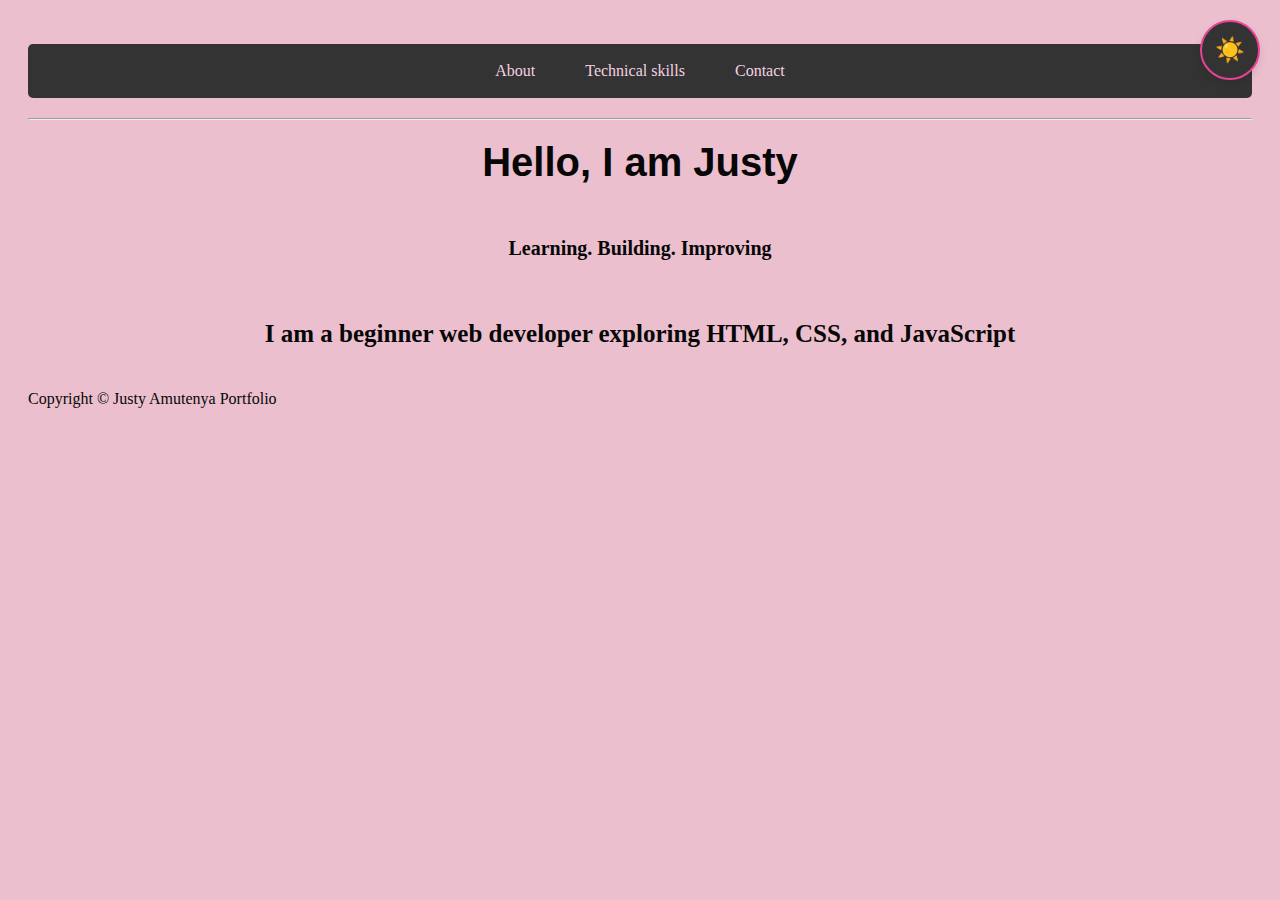
<file: index.html>
<!DOCTYPE html>
<html lang="en">
<head>
    <meta charset="UTF-8">
    <meta name="Author" content="Justy Amutenya">
    <meta name="Descripton" content="Home page">
    <meta name="viewport" content="width=device-width, initial-scale=1.0">
    <title>My portfolio</title>
    <link rel="stylesheet" href="styles/portfolio2.css">

</head>
<body>
     <button id="theme-toggle" class="theme-toggle" aria-label="Toggle dark mode">
        <span class="sun-icon">☀️</span>
        <span class="moon-icon">🌙</span>
    </button>
    
     <na class="navBars">
            <ul>
                <li><a href="/About.html">About</a></li>
                <li><a href="/tSkills.html">Technical skills</a></li>
                <li><a href="/contact.html">Contact</a></li>
            </ul>        </na>
    <hr>

    <h1 class="h1"> Hello, I am Justy</h1>
        <p class="intro"> Learning. Building. Improving</p>
        <p class="intro2"> I am a beginner web developer exploring HTML, CSS, and JavaScript</p>
    <footer>
        <p>Copyright &copy; Justy Amutenya Portfolio</p>
    </footer>

    <script
             src="portfolio2.js"> 
         </script>
</body>
</html>
</file>
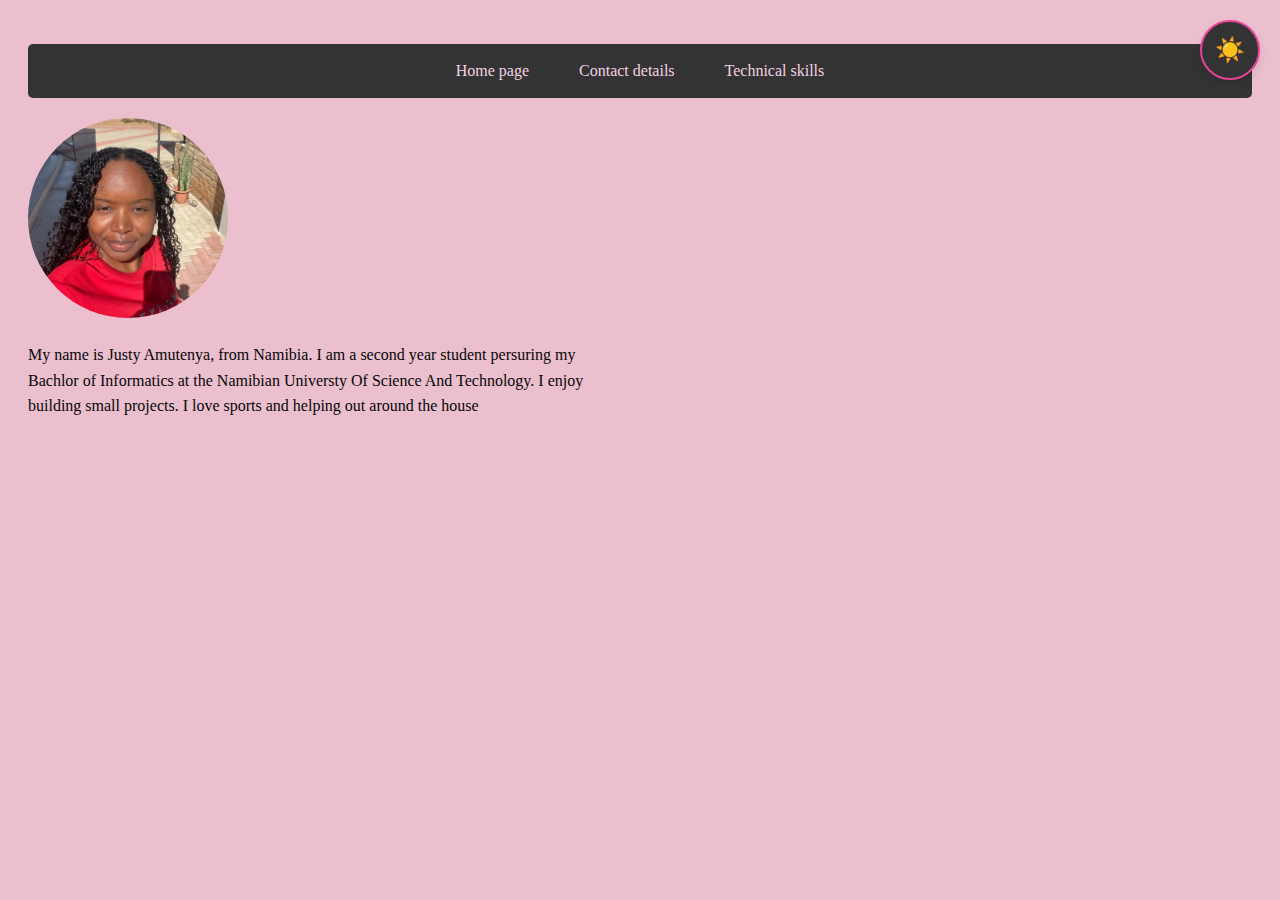
<file: About.html>
<!DOCTYPE html>
<html lang="en">
<head>
    <meta charset="UTF-8">
    <meta name="Author" content="Justy Amutenya">
    <meta name="Descripton" content="About page">
    <meta name="viewport" content="width=device-width, initial-scale=1.0">
    <title>About page</title>
    <link rel="stylesheet" href="styles/portfolio2.css">
    
</head>
<body>
     <button id="theme-toggle" class="theme-toggle" aria-label="Toggle dark mode">
        <span class="sun-icon">☀️</span>
        <span class="moon-icon">🌙</span>
    </button>
    
     <na class="navBars">
            <ul>
                <li><a href="/">Home page</a></li>
                <li><a href="/contact.html">Contact details</a></li>
                <li><a href="/tSkills.html">Technical skills</a></li>
            </ul>
        </na>

        <div>
    <img src="/images/justy.jpg" alt="image" class="My-photo"/>
    <p class="p1">
        My name is Justy Amutenya, from Namibia. 
         I am a second year student persuring my Bachlor of Informatics at the Namibian Universty Of Science And Technology. I enjoy building small projects.        I love sports and helping out around the house
    </p>
        </div>
    
    <script src="portfolio2.js"></script>
</body>
</html>
</file>
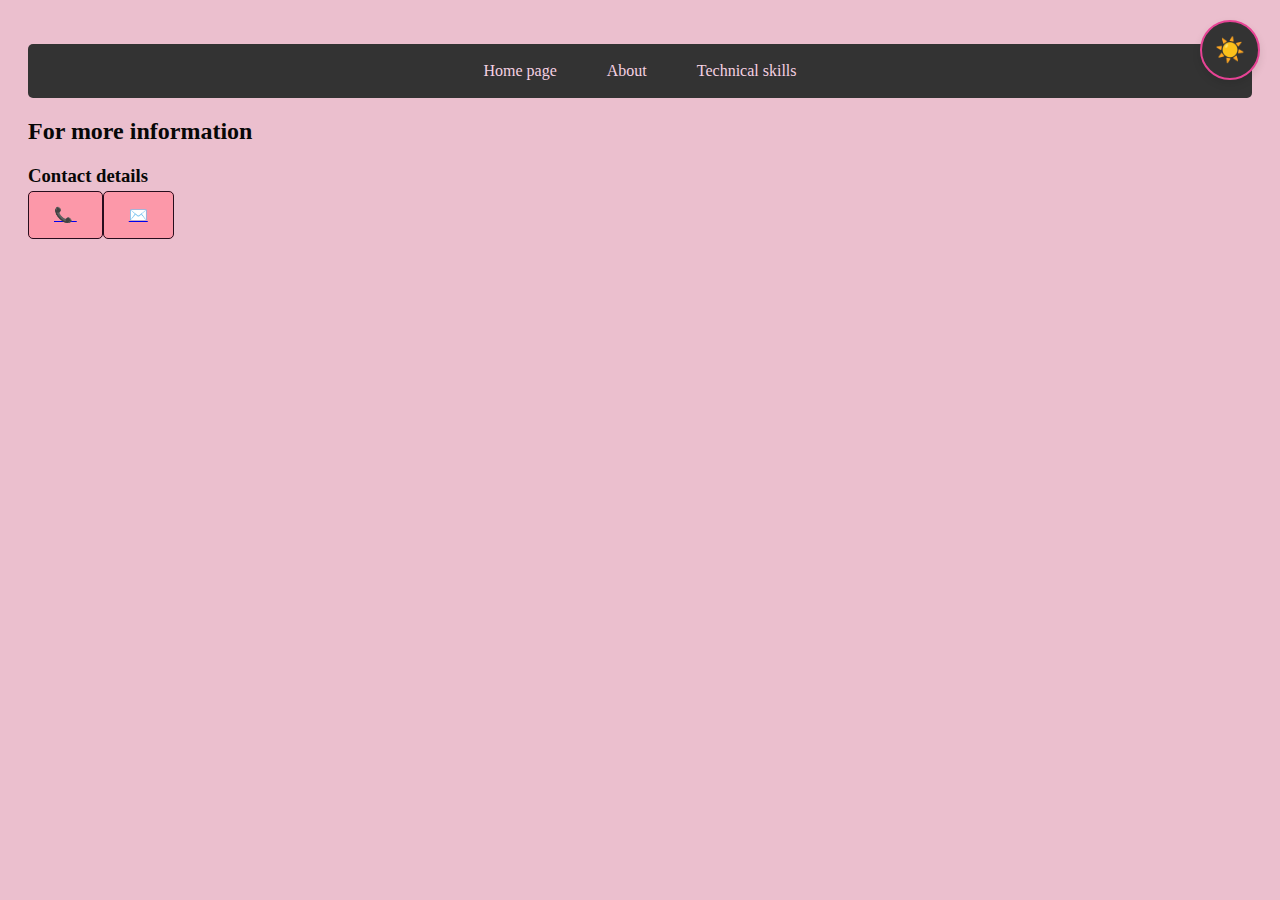
<file: contact.html>
<!DOCTYPE html>
<html lang="en">
<head>
    <meta charset="UTF-8">
    <meta name="Author" content="Justy Amutenya">
    <meta name="Descripton" content="Contact page">
    <meta name="viewport" content="width=device-width, initial-scale=1.0">
    <title>Contact page</title>
    <link rel="stylesheet" href="styles/portfolio2.css">
</head>
<body>
     <button id="theme-toggle" class="theme-toggle" aria-label="Toggle dark mode">
        <span class="sun-icon">☀️</span>
        <span class="moon-icon">🌙</span>
    </button>
    
     <na class="navBars">
            <ul>
                <li><a href="/">Home page</a></li>
                <li><a href="/About.html">About</a></li>
                <li><a href="/tSkills.html">Technical skills</a></li>
                
            </ul>
        </na>
        <h2> For more information</h2>
     <div>
    <h3> Contact details</h3>
    <a href="tel:+264816727478" class="cellphone-number">📞 </a>    <a href="mailto:amutenyajusty@gmail.com" class="email"> ✉️</a>
            </div>
    
    <script src="portfolio2.js"></script>
</body>
</html>
</file>
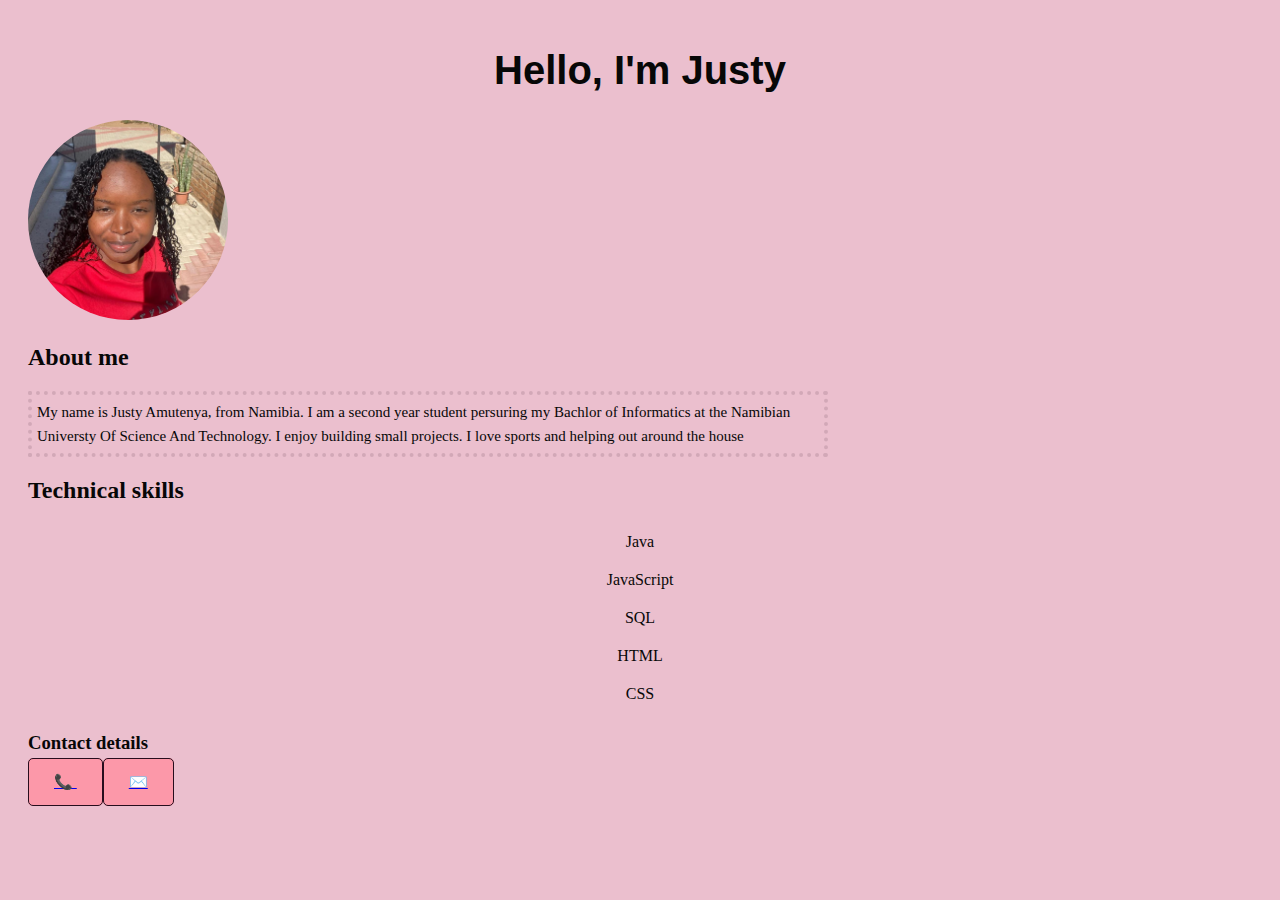
<file: portfolio.html>
<!DOCTYPE html>
<html lang="en">
<head>
    <meta charset="UTF-8">
    <meta name="viewport" content="width=device-width, initial-scale=1.0">
    <title> My portfolio</title>
    <link rel="stylesheet" href="styles/portfolio2.css">

</head>
    <body>
         <div>
            <h1 class="my-header"> Hello, I'm Justy </h1>
                <img src="/images/justy.jpg" alt="image" class="My-photo"/>
        <section>
            <h2>About me</h2>
    
        <p class="para1"> My name is Justy Amutenya, from Namibia. 
         I am a second year student persuring my Bachlor of Informatics at the Namibian Universty Of Science And Technology. I enjoy building small projects.
        I love sports and helping out around the house</p>
         </div>
        </section>

        <section>
    <h2 >Technical skills</h2>
            <div>
    <ol class="skills">
        <li>Java</li>
        <li>JavaScript</li> 
        <li>SQL</li>
        <li>HTML</li>   
        <li>CSS</li> 
    </ol>
            </div>
        </section>

        <section>
            <div>
    <h3> Contact details</h3>
    <a href="tel:+264816727478" class="cellphone-number">📞 </a>
    <a href="mailto:amutenyajusty@gmail.com" class="email"> ✉️</a>
            </div>
        </section>
    </body>
</html>
</file>
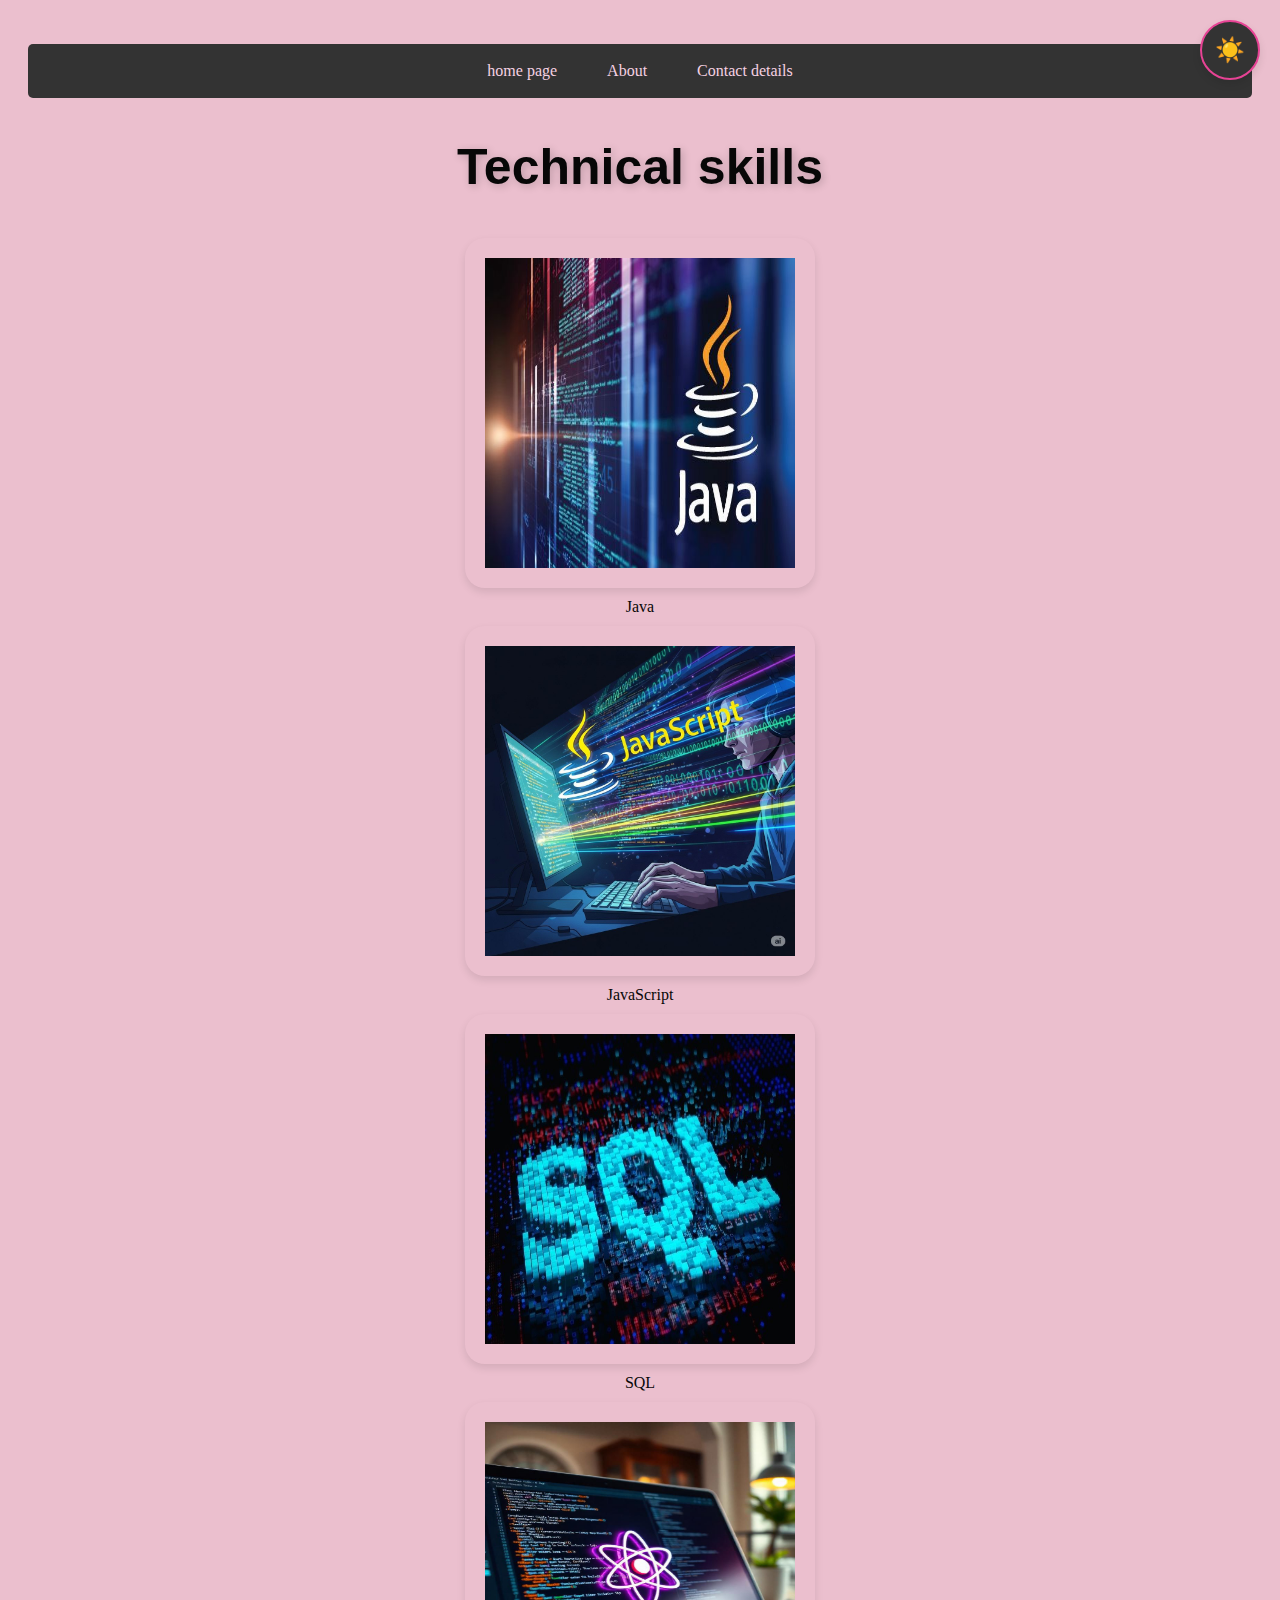
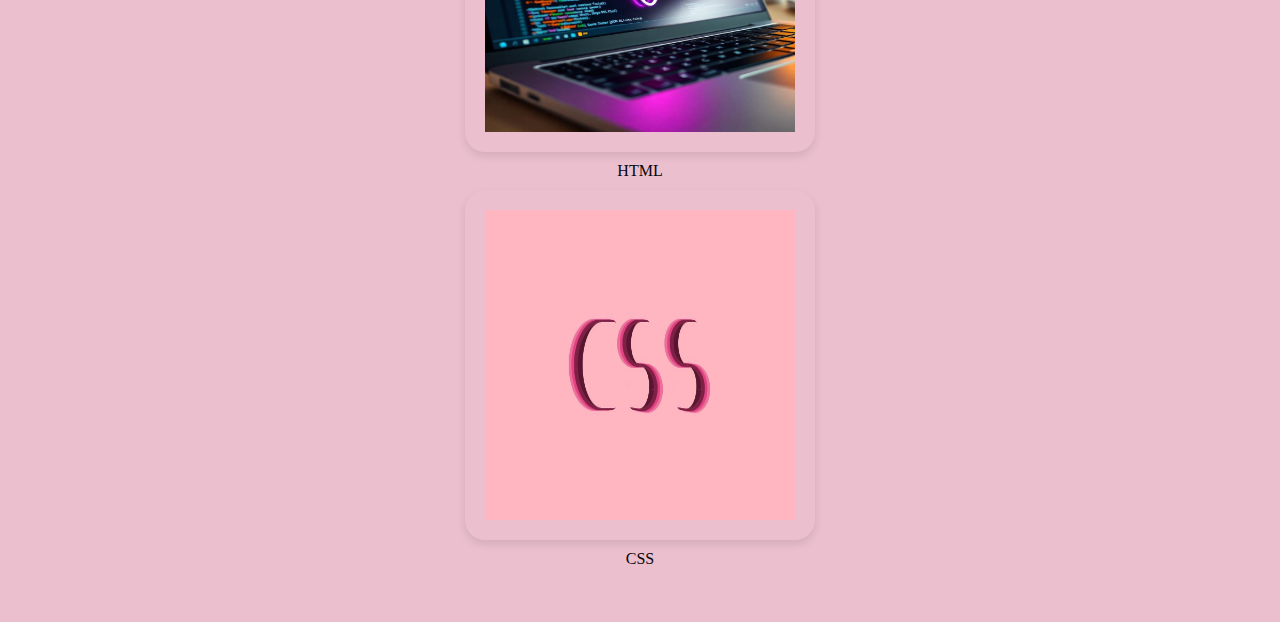
<file: tSkills.html>
<!DOCTYPE html>
<html lang="en">
<head>
    <meta charset="UTF-8">
    <meta name="Author" content="Justy Amutenya">
    <meta name="Descripton" content="Contact page">
    <meta name="viewport" content="width=device-width, initial-scale=1.0">
    <title>Contact page</title>
    <link rel="stylesheet" href="styles/portfolio2.css">
</head>
<body>
     <button id="theme-toggle" class="theme-toggle" aria-label="Toggle dark mode">
        <span class="sun-icon">☀️</span>
        <span class="moon-icon">🌙</span>
    </button>
    
     <na class="navBars">
            <ul>
                <li><a href="/">home page</a></li>
                <li><a href="/About.html">About</a></li>
                <li><a href="/contact.html">Contact details</a></li>
                
            </ul>
        </na>
     <h2 id="skills">Technical skills</h2>
            <div>
    <ol class="skills">
        <img src="/images/JAVA.jpeg" alt="image" class="java-photo"/>
        <li>Java</li>
        <img src="/images/JAVASCRIPT.jpeg" alt="image" class="javas-photo"/>
        <li>JavaScript</li> 
        <img src="/images/SQL.jpeg" alt="image" class="MySQL-photo"/>
        <li>SQL</li>
        <img src="/images/html.jpeg" alt="image" class="html-photo"/>
        <li>HTML</li>        <img src="/images/CSS.jpeg" alt="image" class="css-photo"/>
        <li>CSS</li> 
    </ol>
    
    <script src="portfolio2.js"></script>
</body>
</html>
</file>
<file: styles/portfolio2.css>
* {
     margin: 15;
     padding: 10;
     box-sizing: border-box;
 }

 /* Light mode (default) */
 :root {
     --bg-color: rgb(235, 191, 206);
     --text-color: #070707;
     --nav-bg: #333;
     --nav-text: rgb(245, 209, 226);
     --nav-hover: #e74395;
     --border-color: #270d1d1f;
     --contact-bg: rgb(252, 152, 169);
     --contact-border: #270d1d;
     --shadow: rgba(0, 0, 0, 0.1);
 }

 /* Dark mode */
 [data-theme="dark"] {
     --bg-color: #1a1a1a;
     --text-color: #e0e0e0;
     --nav-bg: #2d2d2d;
     --nav-text: #ff69b4;
     --nav-hover: #ff1493;
     --border-color: #444;
     --contact-bg: #8b3a62;
     --contact-border: #ff69b4;
     --shadow: rgba(255, 255, 255, 0.1);
 }

 body {
     background-color: var(--bg-color);
     color: var(--text-color);
     padding: 20px;
     transition: background-color 0.3s ease, color 0.3s ease;
 }

 .my-header {
     font-family: Arial, sans-serif;
     font-size: 40px;
     text-align: center;
     margin-top: 20px;
     color: var(--text-color);
 }

.para1 {
     font-size: 15px;
     line-height: 1.6;
     max-width: 800px;
     border: 4px dotted var(--border-color);
     padding: 5px;
 }

 .My-photo {
    width: 200px;
    height: 200px;
    object-fit: cover; 
    border-radius: 250px;
 }
.about-section{
    display: flex;
    align-items: center;
    justify-content: center;
    gap: 30px;
    padding: 40px;
    
 }

 .about-p{
  display: flex;
  flex-direction: column;
  align-items: center;   
  text-align: center;
 }


 .p1 {
    max-width: 600px;      
     margin-top: 20px;
    line-height: 1.6;
 }

 
 .cellphone-number,
 .email {
     background-color: var(--contact-bg);
     padding: 15px 25px;
     border-radius: 5px;
     font-size: 15px;
     text-align: center;
     border: 1px solid var(--contact-border);
     transition: background-color 0.3s ease;

 }

 .moreIn {
    font-size: 50px;
    align-items: center;
    text-align: center;
 }

 .skills {
     list-style: none;
     padding: 0;
 }

 .skills li {
     padding: 10px;
     text-align: center;
     height: auto;
     font: 1.5rem;

 }

 #skills {
     font-family: Verdana, Geneva, Tahoma, sans-serif;
     font-size: 50px;
     text-align: center;
     margin-top: 40px;
     text-shadow: 2px 2px 8px rgba(0, 0, 0, 0.2);
 }

 .skill-list {
    text-align: center;
 }

 .navBars ul {
     display: flex;
     /* This makes the list items horizontal */
     list-style-type: none;
     background-color: var(--nav-bg);
     padding: 10px;
     border-radius: 5px;
     margin-bottom: 20px;
     justify-content: center;
 }

 .navBars li {
     margin: 0 15px;
 }

 .navBars a {
     color: var(--nav-text);
     padding: 8px 10px;
     display: block;
     transition: background-color 0.8s;
     text-decoration: none;
 }

 .navBars a:hover {
     background-color: var(--nav-hover);
     border-radius: 5px;
 }

 h1 {
     font-family: Arial, sans-serif;
     font-size: 40px;
     text-align: center;
     margin-top: 20px;
     color: var(--text-color);
 }


.intro {
    margin: 10px auto;
    text-align: center;
    padding: 20px;
    font-size: 20px;
    line-height: 1.6;
    font-weight: bold;
}

.intro2 {
    margin: 10px auto;
    text-align: center;
    padding: 20px;
     font-size: 25px;
    line-height: 1.6;
    font-weight: bold;
    
}

 .java-photo, .MySQL-photo, .css-photo, .html-photo, .javas-photo  {
     width: 350px;
     height: 350px;
     display: block;
     margin: auto;
     padding: 20px;
     border-radius: 20px;
     box-shadow: 0 4px 8px var(--shadow);

 }

 /* Theme Toggle Button Styles */
 .theme-toggle {
     position: fixed;
     top: 20px;
     right: 20px;
     background-color: var(--nav-bg);
     border: 2px solid var(--nav-hover);
     border-radius: 50%;
     width: 60px;
     height: 60px;
     cursor: pointer;
     display: flex;
     align-items: center;
     justify-content: center;
     font-size: 24px;
     transition: all 0.3s ease;
     z-index: 1000;
     box-shadow: 0 4px 8px var(--shadow);
 }

 .theme-toggle:hover {
     transform: scale(1.1);
     background-color: var(--nav-hover);
 }

 .theme-toggle:active {
     transform: scale(0.95);
 }

 [data-theme="light"] .theme-toggle .moon-icon {
     display: none;
 }

 [data-theme="light"] .theme-toggle .sun-icon {
     display: inline;
 }

 [data-theme="dark"] .theme-toggle .sun-icon {
     display: none;
 }

 [data-theme="dark"] .theme-toggle .moon-icon {
     display: inline;
 }

/* form styling */

.container{

  justify-content: flex-start;
  padding: 40px;
  border: 5px solid var(--contact-border);
  text-align: center;
  display: flex;
  flex-direction: column;
  align-items: center; 
  gap: 15px;
  
}

.Fname, .Lname, .emailf{
    font-family: Arial, Helvetica, sans-serif;
    display: flex;
    justify-content: flex-start; 
    padding: 15px;
    font-size: 25px;
}
.emailf{
    margin-left: 55px;
}
.submitb, .resetb{
     display: flex;
     gap: 80px; 
     margin-top: 15px;
     padding: 15px 25px;
     border-radius: 5px;
     font-size: 15px;
     text-align: center;
     border: 2px solid var(--contact-border);
     margin-left: 109px;
}

.contact-page, .index-page {
    background-image: url(../images/fl-background.jpg);

}
</file>
